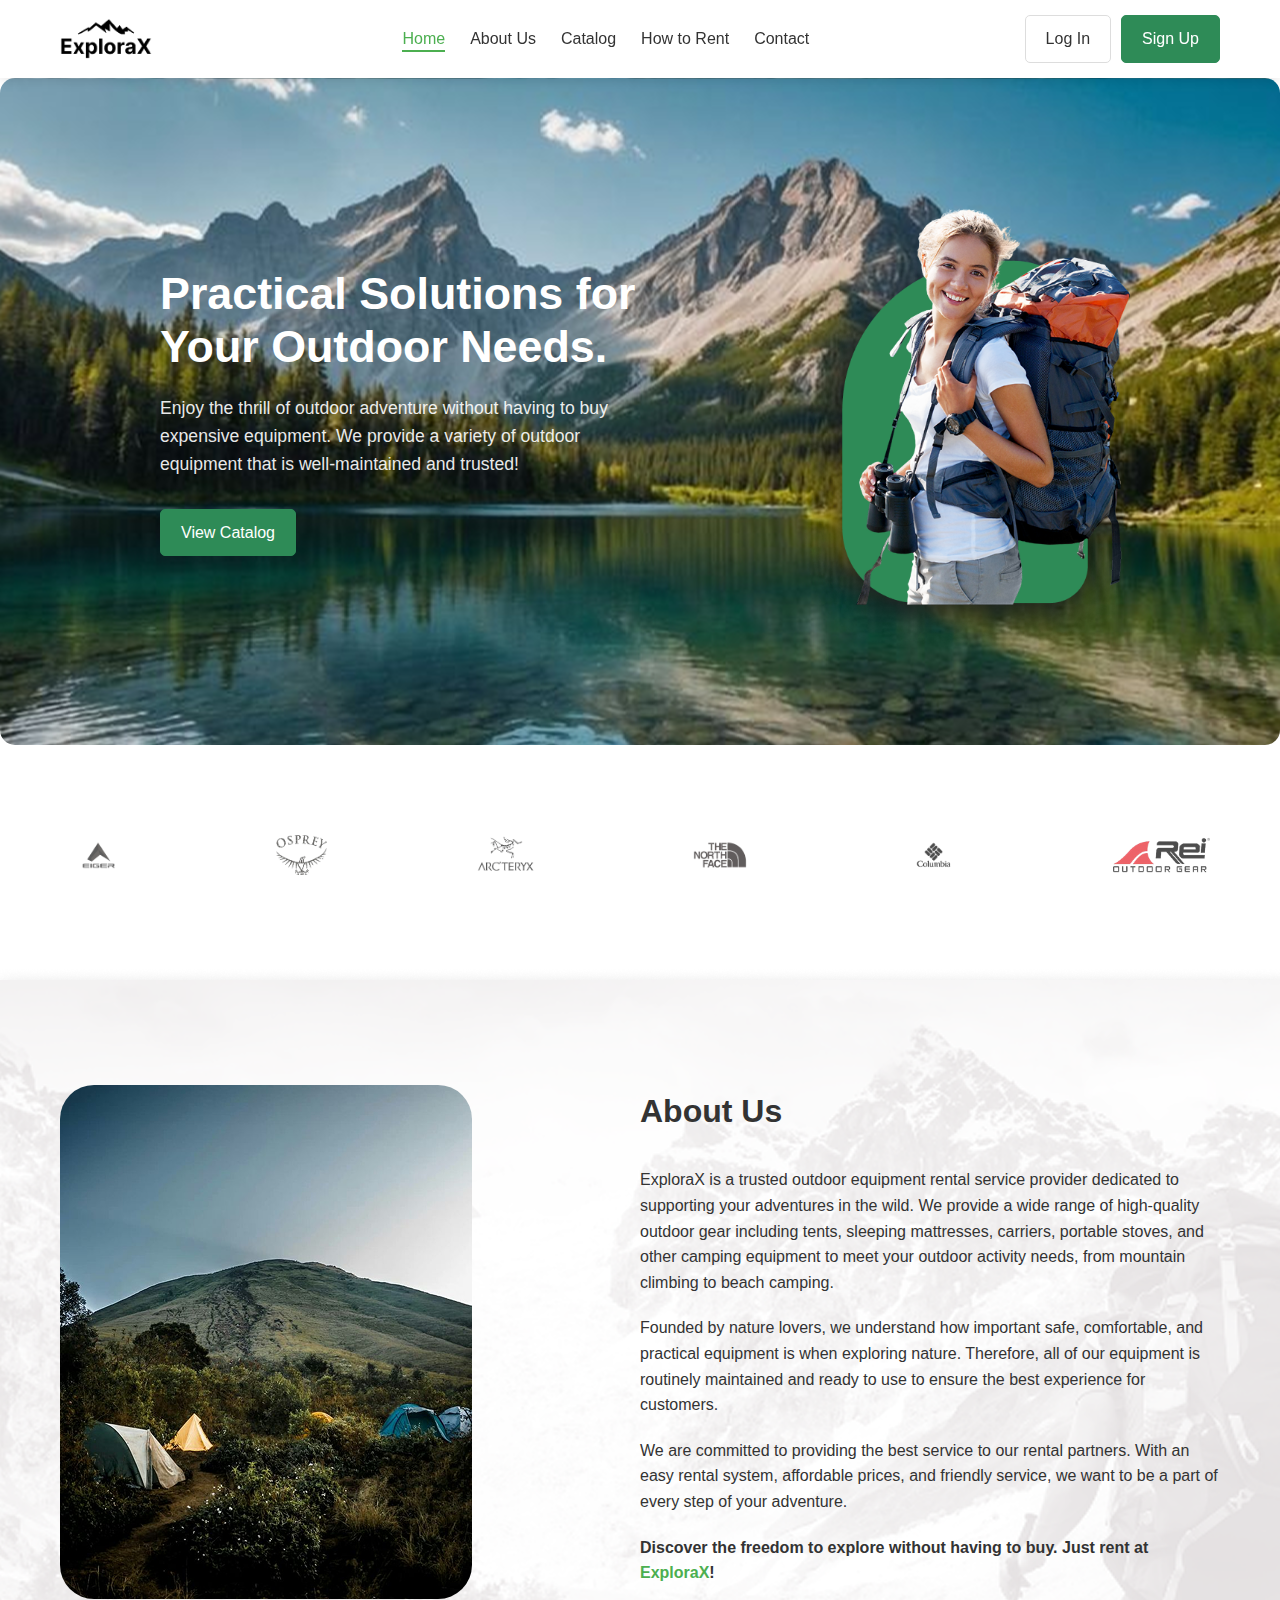
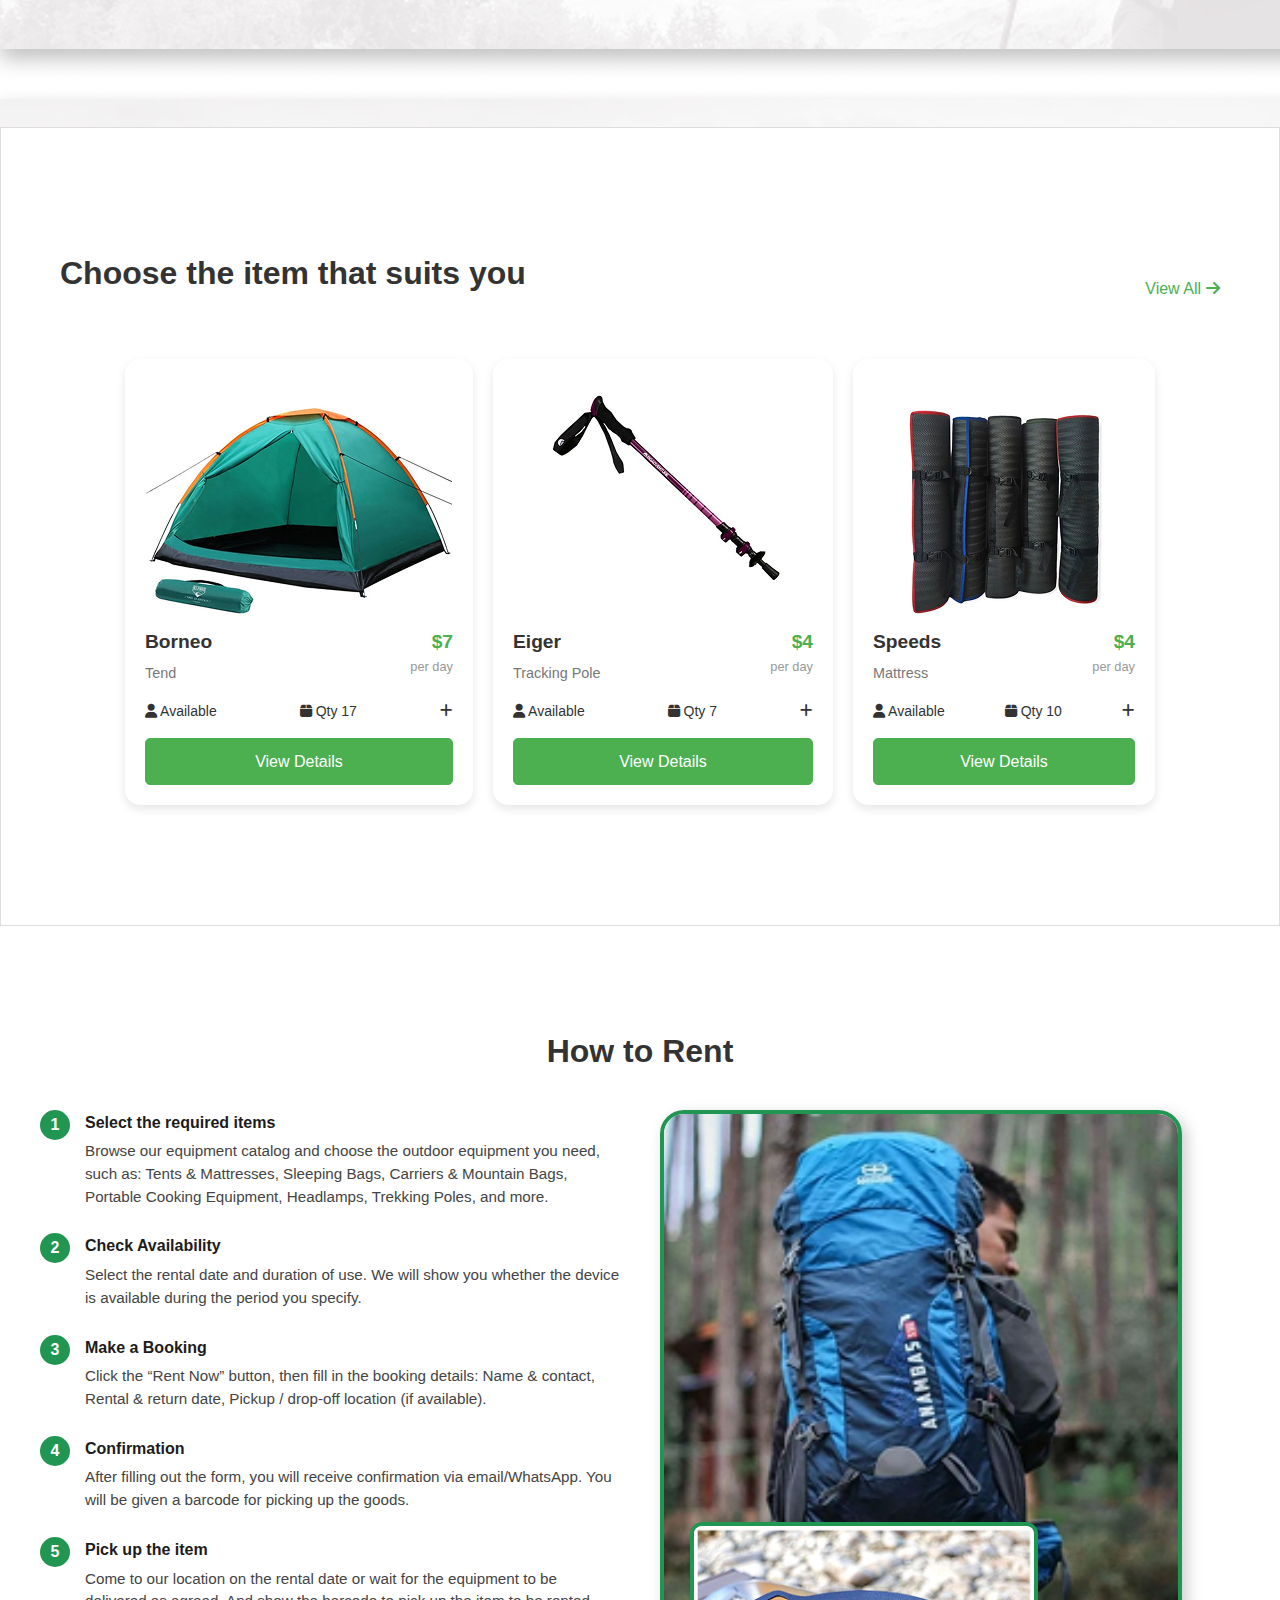
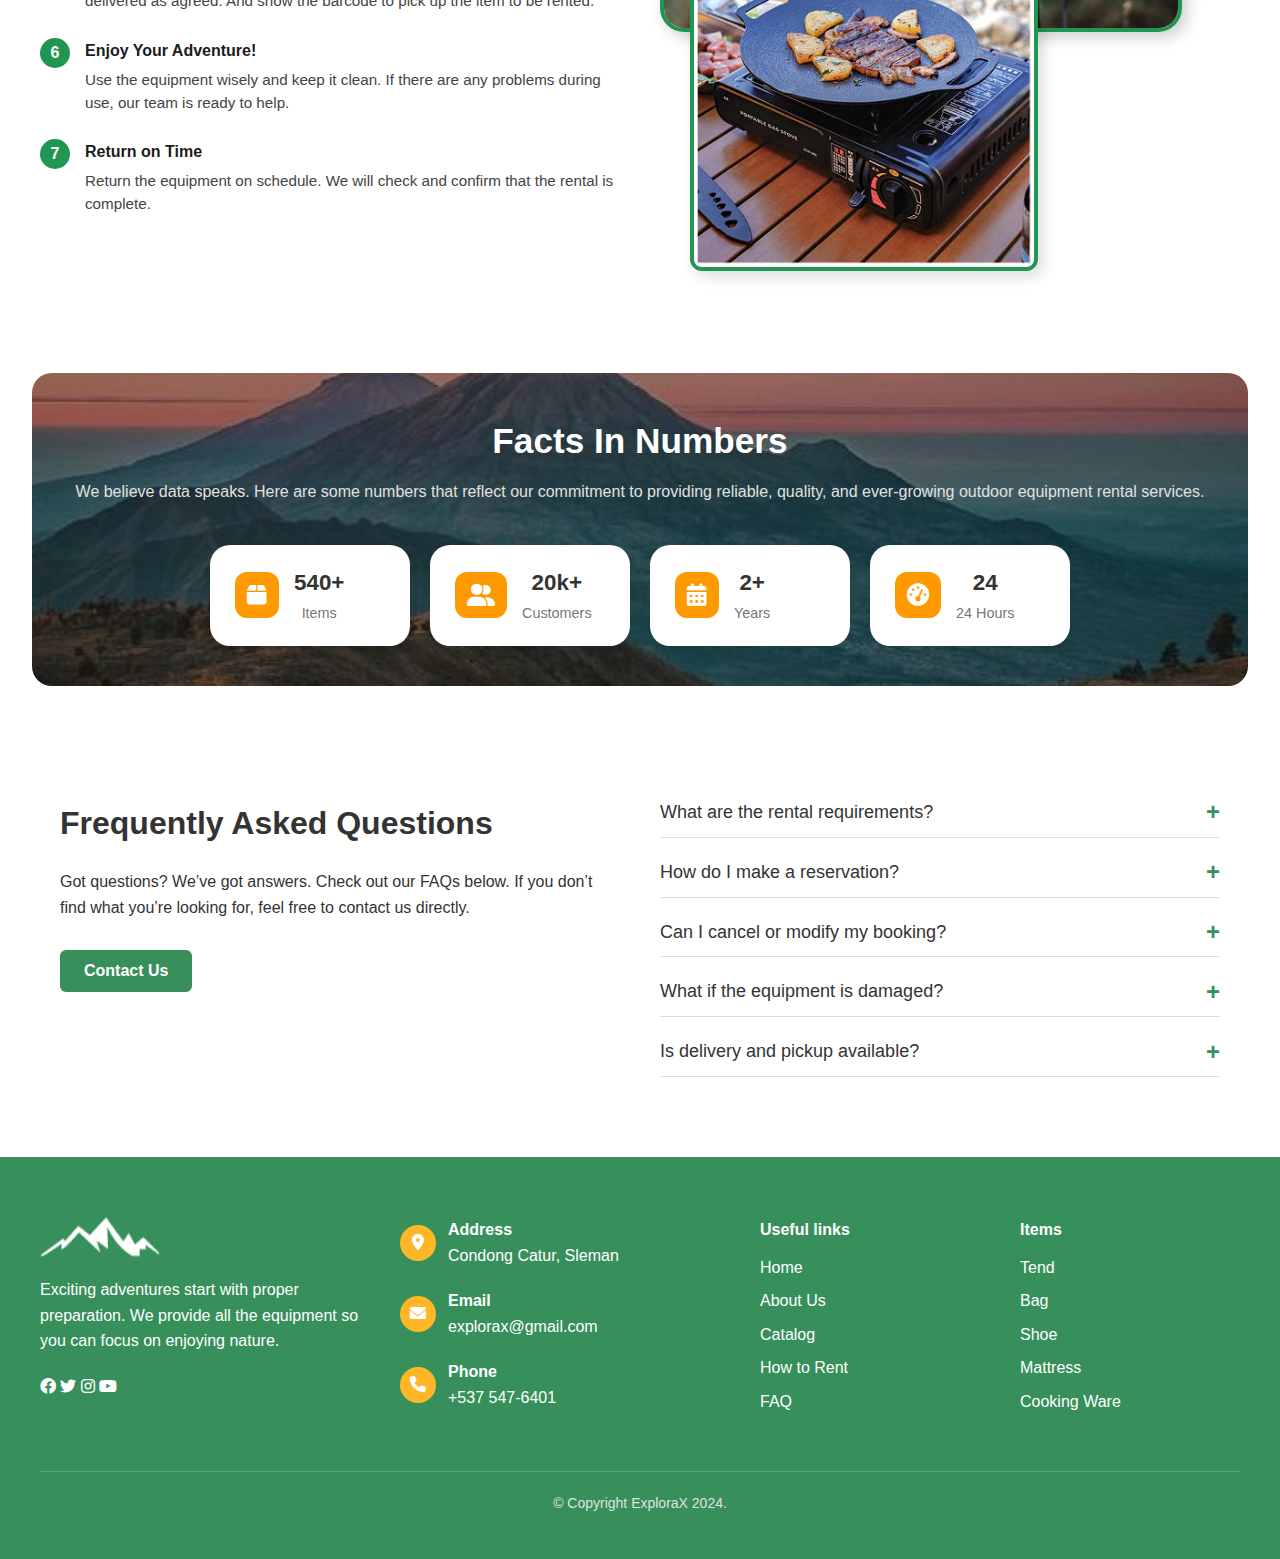
<file: index.html>
<!DOCTYPE html>
<html lang="id">
  <head>
    <meta charset="UTF-8" />
    <meta name="viewport" content="width=device-width, initial-scale=1.0" />
    <title>ExploraX - Solusi Praktis untuk Kebutuhan Outdoor-mu</title>
    <link rel="stylesheet" href="landing.css" />
    <link
      rel="stylesheet"
      href="https://cdnjs.cloudflare.com/ajax/libs/font-awesome/6.0.0-beta3/css/all.min.css"
    />
  </head>

  <body>
    <!-- Navigation Bar -->
    <header>
      <div class="container">
         <button id="menuToggle">
          <i class="fa fa-bars" aria-hidden="true"></i>
          </button>
        <div class="logo">
          <img src="logo/B-logo.png" alt="ExploreX Logo" />
          <span></span>
        </div>
        <nav id="navigation-bar">
          <ul>
            <li><a href="#" class="active">Home</a></li>
            <li><a href="#about">About Us</a></li>
            <li><a href="#catalog">Catalog</a></li>
            <li><a href="#how-to-rent">How to Rent</a></li>
            <li><a href="#footer">Contact</a></li>
          </ul>
        </nav>
        <div class="auth-buttons">
          <a href="#" class="btn btn-outline">Log In</a>
          <a href="#" class="btn btn-primary">Sign Up</a>
        </div>
      </div>
    </header>

    <!-- Hero Section -->
    <section class="hero">
      <div class="container">
        <div class="hero-content">
          <h1>Practical Solutions for Your Outdoor Needs.</h1>
          <p>
            Enjoy the thrill of outdoor adventure without having to buy
            expensive equipment. We provide a variety of outdoor equipment that
            is well-maintained and trusted!
          </p>
          <a href="#catalog" class="btn btn-primary">View Catalog</a>
        </div>
        <div class="hero-image">
          <img src="hero/Talent.png" alt="Outdoor Adventurer" />
        </div>
      </div>
    </section>

    <!-- Brands Section -->
    <section class="brands">
      <div class="container">
        <div class="brand-logos">
          <img src="brand/eiger.png" alt="Brand Logo" />
          <img src="brand/ospray.png" alt="Brand Logo" />
          <img src="brand/arcteryx.png" alt="Brand Logo" />
          <img src="brand/tnf.png" alt="Brand Logo" />
          <img src="brand/columbia.png" alt="Brand Logo" />
          <img src="brand/rei.png" alt="Brand Logo" />
        </div>
      </div>
    </section>

    <!-- About Us Section -->
    <section id="about" class="about">
      <div class="container">
        <div class="about-image">
          <img src="about/gunung.png" alt="About ExploreX" />
        </div>
        <div class="about-content">
          <h2>About Us</h2>
          <p>
            ExploraX is a trusted outdoor equipment rental service provider
            dedicated to supporting your adventures in the wild. We provide a
            wide range of high-quality outdoor gear including tents, sleeping
            mattresses, carriers, portable stoves, and other camping equipment
            to meet your outdoor activity needs, from mountain climbing to beach
            camping.
          </p>
          <p>
            Founded by nature lovers, we understand how important safe,
            comfortable, and practical equipment is when exploring nature.
            Therefore, all of our equipment is routinely maintained and ready to
            use to ensure the best experience for customers.
          </p>
          <p>
            We are committed to providing the best service to our rental
            partners. With an easy rental system, affordable prices, and
            friendly service, we want to be a part of every step of your
            adventure.
          </p>
          <p>
            <b
              >Discover the freedom to explore without having to buy. Just rent
              at <span class="name-comp">ExploraX</span>!</b
            >
          </p>
        </div>
      </div>
    </section>

    <!-- Catalog Section -->
    <section id="catalog" class="catalog">
      <div class="container">
        <div class="section-header">
          <h2>Choose the item that suits you</h2>
          <a href="#" class="view-all"
            >View All <i class="fas fa-arrow-right"></i
          ></a>
        </div>
        <div class="card-container">
          <div class="product-card">
            <div class="product-image">
              <img src="card/borneo-tend.png" alt="Tent" />
            </div>
            <div class="product-info">
              <div class="product-header">
                <div class="product-name">
                  <h3>Borneo</h3>
                  <p class="category">Tend</p>
                </div>
                <div class="price">$7 <span class="per-day">per day</span></div>
              </div>
              <div class="product-meta">
                <span><i class="fas fa-user"></i> Available</span>
                <span><i class="fas fa-box"></i> Qty 17</span>
                <span><i class="fas fa-plus"></i> </span>
              </div>
              <a href="#" class="btn btn-secondary btn-full">View Details</a>
            </div>
          </div>

          <div class="product-card">
            <div class="product-image">
              <img src="card/eiger-trackingpole.png" alt="Tent" />
            </div>
            <div class="product-info">
              <div class="product-header">
                <div class="product-name">
                  <h3>Eiger</h3>
                  <p class="category">Tracking Pole</p>
                </div>
                <div class="price">$4 <span class="per-day">per day</span></div>
              </div>
              <div class="product-meta">
                <span><i class="fas fa-user"></i> Available</span>
                <span><i class="fas fa-box"></i> Qty 7</span>
                <span><i class="fas fa-plus"></i> </span>
              </div>
              <a href="#" class="btn btn-secondary btn-full">View Details</a>
            </div>
          </div>

          <div class="product-card">
            <div class="product-image">
              <img src="card/speeds-matras.png" alt="Tent" />
            </div>
            <div class="product-info">
              <div class="product-header">
                <div class="product-name">
                  <h3>Speeds</h3>
                  <p class="category">Mattress</p>
                </div>
                <div class="price">$4 <span class="per-day">per day</span></div>
              </div>
              <div class="product-meta">
                <span><i class="fas fa-user"></i> Available</span>
                <span><i class="fas fa-box"></i> Qty 10</span>
                <span><i class="fas fa-plus"></i> </span>
              </div>
              <a href="#" class="btn btn-secondary btn-full">View Details</a>
            </div>
          </div>
        </div>
      </div>
    </section>

    <!-- How to Rent Section -->
    <section id="how-to-rent" class="how-it-works">
      <h2 class="section-title">How to Rent</h2>
      <div class="how-content">
        <div class="steps">
          <div class="step">
            <div class="circle">1</div>
            <div class="text">
              <h3>Select the required items</h3>
              <p>
                Browse our equipment catalog and choose the outdoor equipment
                you need, such as: Tents & Mattresses, Sleeping Bags, Carriers &
                Mountain Bags, Portable Cooking Equipment, Headlamps, Trekking
                Poles, and more.
              </p>
            </div>
          </div>
          <div class="step">
            <div class="circle">2</div>
            <div class="text">
              <h3>Check Availability</h3>
              <p>
                Select the rental date and duration of use. We will show you
                whether the device is available during the period you specify.
              </p>
            </div>
          </div>
          <div class="step">
            <div class="circle">3</div>
            <div class="text">
              <h3>Make a Booking</h3>
              <p>
                Click the “Rent Now” button, then fill in the booking details:
                Name & contact, Rental & return date, Pickup / drop-off location
                (if available).
              </p>
            </div>
          </div>
          <div class="step">
            <div class="circle">4</div>
            <div class="text">
              <h3>Confirmation</h3>
              <p>
                After filling out the form, you will receive confirmation via
                email/WhatsApp. You will be given a barcode for picking up the
                goods.
              </p>
            </div>
          </div>
          <div class="step">
            <div class="circle">5</div>
            <div class="text">
              <h3>Pick up the item</h3>
              <p>
                Come to our location on the rental date or wait for the
                equipment to be delivered as agreed. And show the barcode to
                pick up the item to be rented.
              </p>
            </div>
          </div>
          <div class="step">
            <div class="circle">6</div>
            <div class="text">
              <h3>Enjoy Your Adventure!</h3>
              <p>
                Use the equipment wisely and keep it clean. If there are any
                problems during use, our team is ready to help.
              </p>
            </div>
          </div>
          <div class="step">
            <div class="circle">7</div>
            <div class="text">
              <h3>Return on Time</h3>
              <p>
                Return the equipment on schedule. We will check and confirm that
                the rental is complete.
              </p>
            </div>
          </div>
        </div>
        <div class="how-images">
          <img src="htr/bagpack.png" alt="Backpack" class="img-main" />
          <img src="htr/cooking.png" alt="Cooking" class="img-overlay" />
        </div>
      </div>
    </section>

    <!-- Facts Section -->
    <section class="facts-section">
      <div class="facts-overlay">
        <h2>Facts In Numbers</h2>
        <p>
          We believe data speaks. Here are some numbers that reflect our
          commitment to providing reliable, quality, and ever-growing outdoor
          equipment rental services.
        </p>
        <div class="facts-grid">
          <div class="fact-card">
            <div class="icon-box"><i class="fas fa-box"></i></div>
            <div>
              <h3>540+</h3>
              <span>Items</span>
            </div>
          </div>
          <div class="fact-card">
            <div class="icon-box"><i class="fas fa-user-friends"></i></div>
            <div>
              <h3>20k+</h3>
              <span>Customers</span>
            </div>
          </div>
          <div class="fact-card">
            <div class="icon-box"><i class="fas fa-calendar-alt"></i></div>
            <div>
              <h3>2+</h3>
              <span>Years</span>
            </div>
          </div>
          <div class="fact-card">
            <div class="icon-box"><i class="fas fa-tachometer-alt"></i></div>
            <div>
              <h3>24</h3>
              <span>24 Hours</span>
            </div>
          </div>
        </div>
      </div>
    </section>

    <!-- FAQ Section -->
    <section class="faq-section">
      <div class="faq-left">
        <h2>Frequently Asked Questions</h2>
        <p>
          Got questions? We’ve got answers. Check out our FAQs below. If you
          don’t find what you’re looking for, feel free to contact us directly.
        </p>
        <button class="btn-contact">Contact Us</button>
      </div>

      <div class="faq-right">
        <div class="faq-item">
          <div class="faq-question">
            <span>What are the rental requirements?</span>
            <button class="toggle-btn">+</button>
          </div>
          <div class="faq-answer">
            You’ll need a valid ID and contact details. Payment is required
            before pickup.
          </div>
        </div>

        <div class="faq-item">
          <div class="faq-question">
            <span>How do I make a reservation?</span>
            <button class="toggle-btn">+</button>
          </div>
          <div class="faq-answer">
            Click the "Rent Now" button on an item, fill in your details, and
            confirm the booking.
          </div>
        </div>

        <div class="faq-item">
          <div class="faq-question">
            <span>Can I cancel or modify my booking?</span>
            <button class="toggle-btn">+</button>
          </div>
          <div class="faq-answer">
            Yes, you can modify or cancel within 24 hours before the rental
            date.
          </div>
        </div>

        <div class="faq-item">
          <div class="faq-question">
            <span>What if the equipment is damaged?</span>
            <button class="toggle-btn">+</button>
          </div>
          <div class="faq-answer">
            Damaged items may incur a fee. Please report any issues immediately.
          </div>
        </div>

        <div class="faq-item">
          <div class="faq-question">
            <span>Is delivery and pickup available?</span>
            <button class="toggle-btn">+</button>
          </div>
          <div class="faq-answer">
            Yes, we offer delivery and pickup within selected areas for an
            additional fee.
          </div>
        </div>
      </div>
    </section>

    <!-- Footer -->
    <footer id="footer" class="footer">
      <div class="footer-container">
        <div class="footer-brand">
          <div class="logo">
            <img src="logo/W-logo.png" alt="ExploraX" width="120" />
          </div>
          <p>
            Exciting adventures start with proper preparation. We provide all
            the equipment so you can focus on enjoying nature.
          </p>
          <div class="social-icons">
            <a href="#"><i class="fab fa-facebook"></i></a>
            <a href="#"><i class="fab fa-twitter"></i></a>
            <a href="#"><i class="fab fa-instagram"></i></a>
            <a href="#"><i class="fab fa-youtube"></i></a>
          </div>
        </div>

        <div class="footer-contact">
          <div class="contact-item">
            <div class="icon-circle">
              <a href="#"><i class="fas fa-map-marker-alt"></i></a>
            </div>
            <div>
              <strong>Address</strong><br />
              Condong Catur, Sleman
            </div>
          </div>
          <div class="contact-item">
            <div class="icon-circle">
              <a href="mailto:explorax@gmail.com"
                ><i class="fas fa-envelope"></i
              ></a>
            </div>
            <div>
              <strong>Email</strong><br />
              explorax@gmail.com
            </div>
          </div>
          <div class="contact-item">
            <div class="icon-circle">
              <a href="tel:+5375476401"><i class="fas fa-phone"></i></a>
            </div>
            <div>
              <strong>Phone</strong><br />
              +537 547-6401
            </div>
          </div>
        </div>

        <div class="footer-links">
          <h4>Useful links</h4>
          <ul>
            <li><a href="#">Home</a></li>
            <li><a href="#about">About Us</a></li>
            <li><a href="#catalog">Catalog</a></li>
            <li><a href="#how-to-rent">How to Rent</a></li>
            <li><a href="#faq">FAQ</a></li>
          </ul>
        </div>

        <div class="footer-items">
          <h4>Items</h4>
          <ul>
            <li>Tend</li>
            <li>Bag</li>
            <li>Shoe</li>
            <li>Mattress</li>
            <li>Cooking Ware</li>
          </ul>
        </div>
      </div>

      <div class="footer-bottom">
        <p>&copy; Copyright ExploraX 2024.</p>
      </div>
    </footer>

    <script>
      // Simple JavaScript for FAQ toggle
      const toggleButtons = document.querySelectorAll(".toggle-btn");

      toggleButtons.forEach((btn) => {
        btn.addEventListener("click", () => {
          const answer = btn.parentElement.nextElementSibling;
          const isVisible = answer.style.display === "block";

          // Toggle
          answer.style.display = isVisible ? "none" : "block";
          btn.textContent = isVisible ? "+" : "–";
        });
      });
    </script>

    <script>
      const menuButton = document.querySelector('#menuToggle');
      const menu = document.querySelector('#navigation-bar')

      menuButton.addEventListener('click', () => {
        menu.classList.toggle('nav-active')
      })
      menu.addEventListener('click', () => {
        menu.classList.toggle('nav-active')
      })
    </script>
  </body>

  <script></script>
</html>
</file>
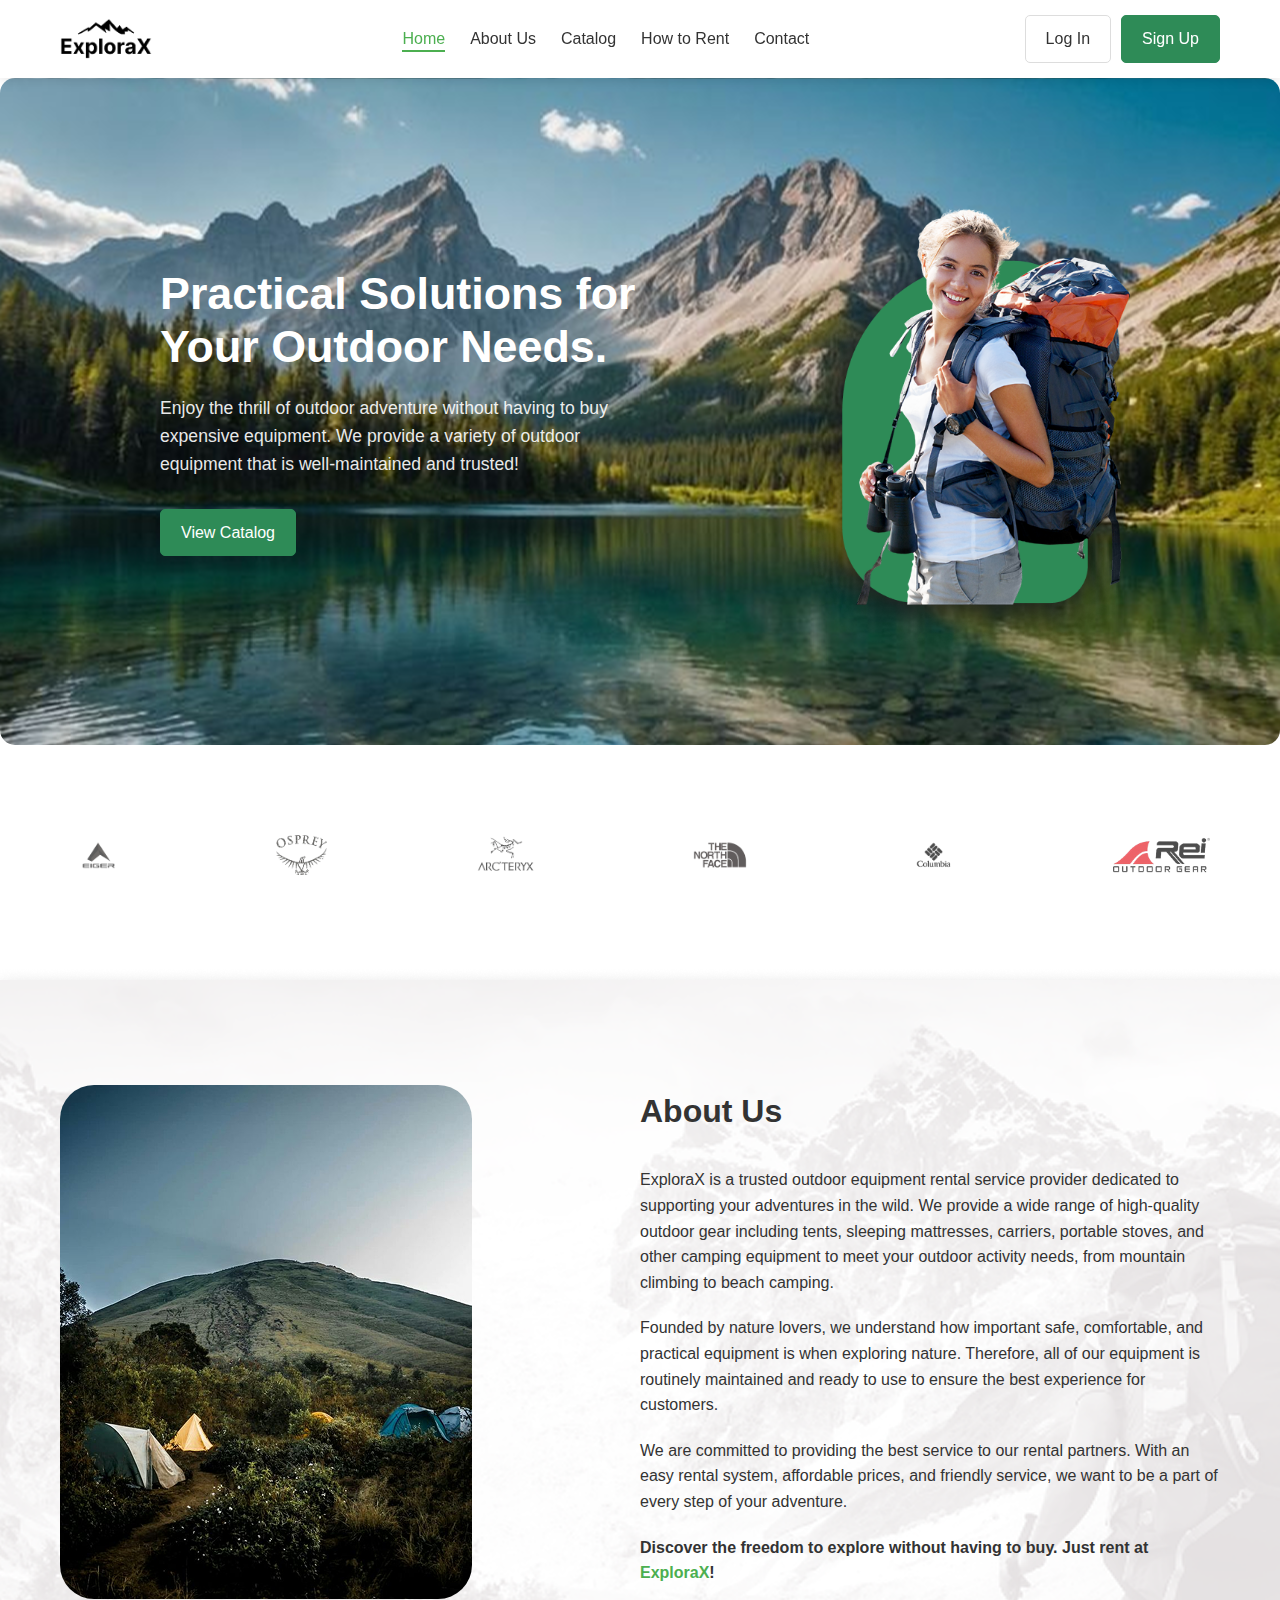
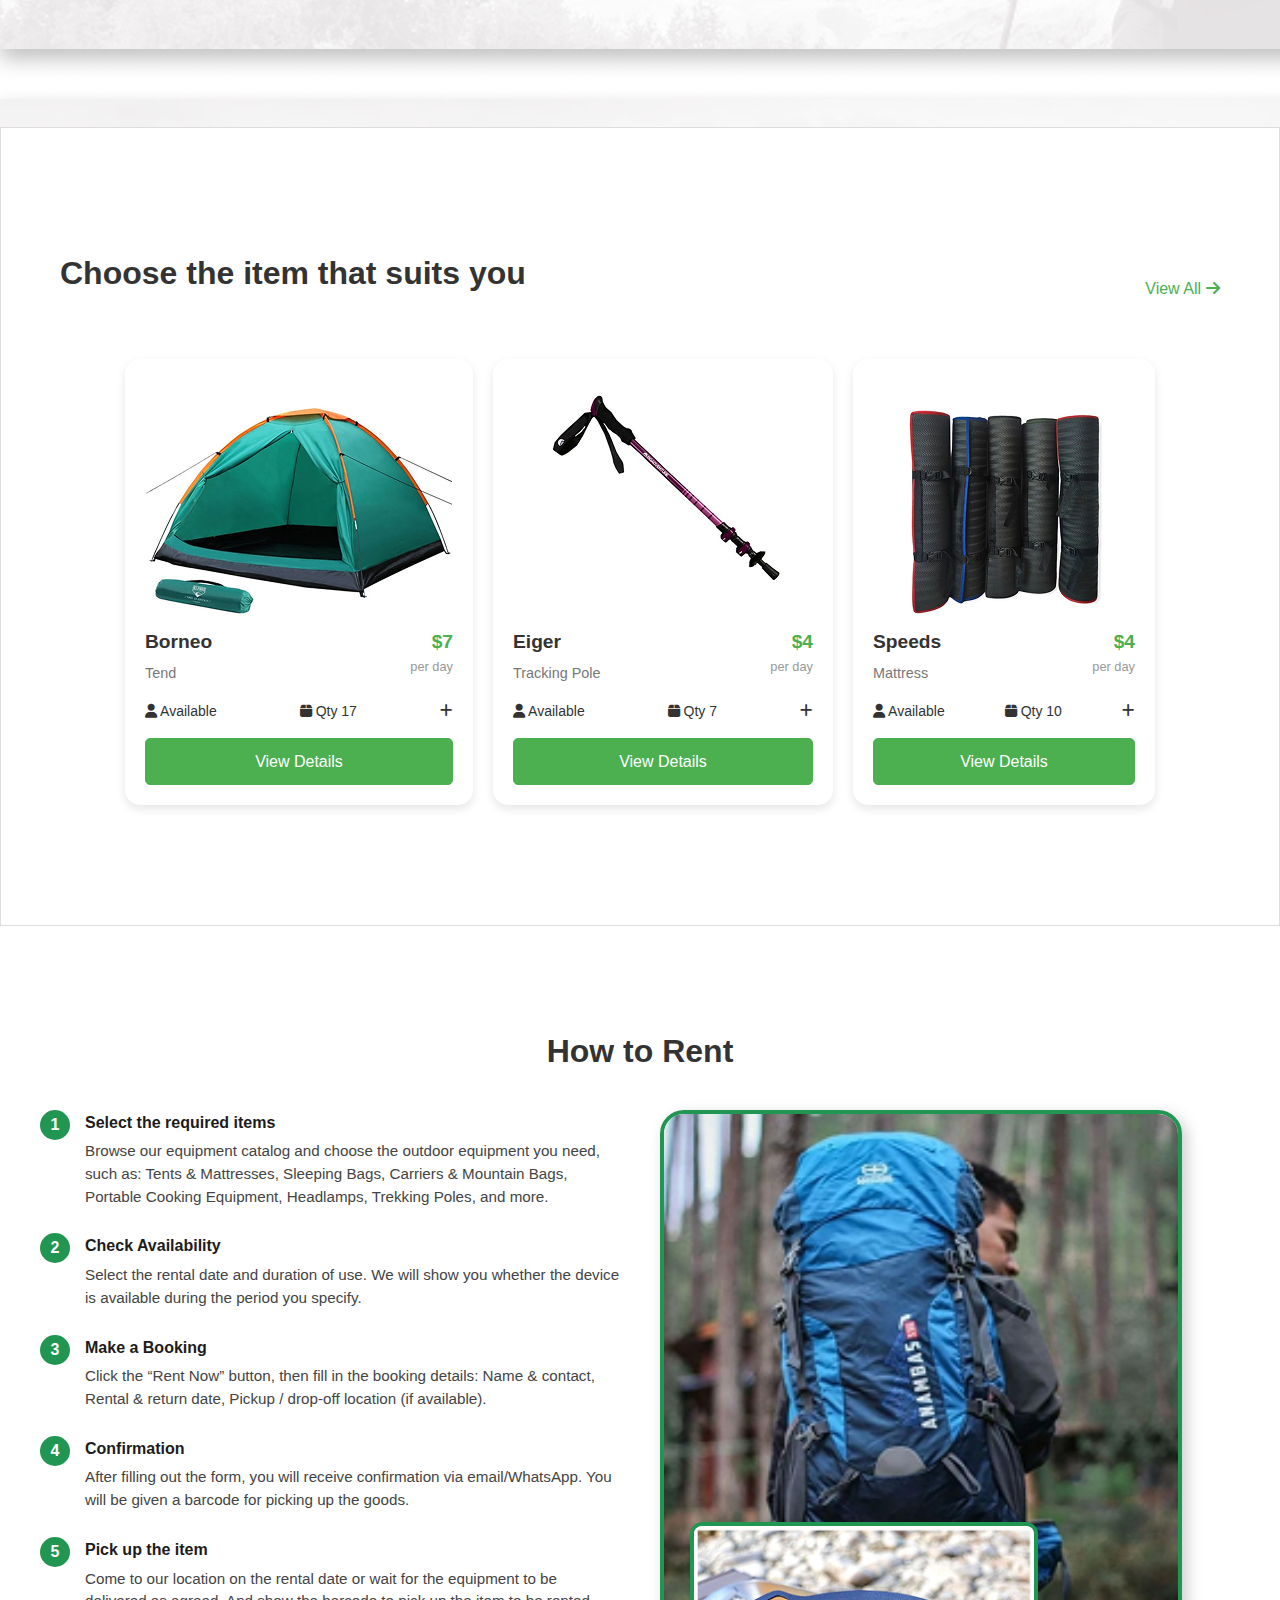
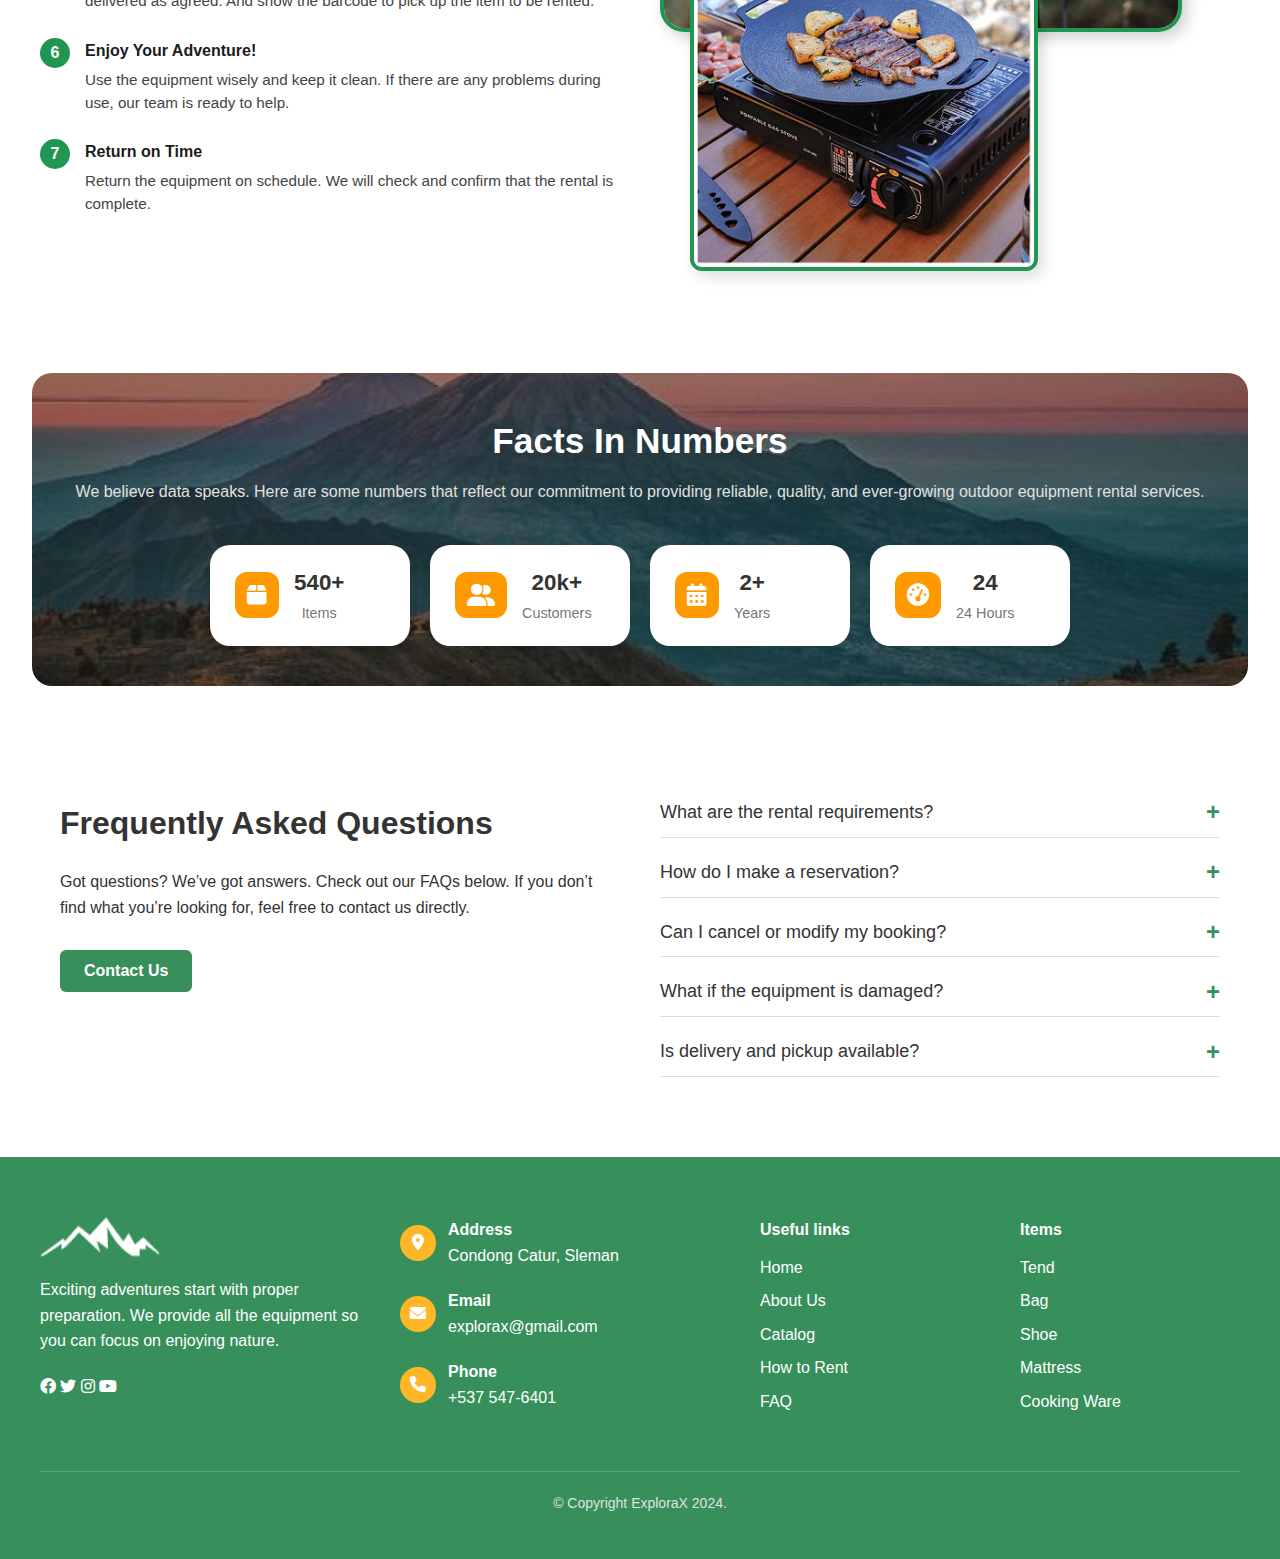
<file: landing.html>
<!DOCTYPE html>
<html lang="id">
  <head>
    <meta charset="UTF-8" />
    <meta name="viewport" content="width=device-width, initial-scale=1.0" />
    <title>ExploraX - Solusi Praktis untuk Kebutuhan Outdoor-mu</title>
    <link rel="stylesheet" href="landing.css" />
    <link
      rel="stylesheet"
      href="https://cdnjs.cloudflare.com/ajax/libs/font-awesome/6.0.0-beta3/css/all.min.css"
    />
  </head>

  <body>
    <!-- Navigation Bar -->
    <header>
      <div class="container">
        <div class="logo">
          <img src="logo/B-logo.png" alt="ExploreX Logo" />
          <span></span>
        </div>
        <nav>
          <ul>
            <li><a href="#" class="active">Home</a></li>
            <li><a href="#about">About Us</a></li>
            <li><a href="#catalog">Catalog</a></li>
            <li><a href="#how-to-rent">How to Rent</a></li>
            <li><a href="#footer">Contact</a></li>
          </ul>
        </nav>
        <div class="auth-buttons">
          <a href="#" class="btn btn-outline">Log In</a>
          <a href="#" class="btn btn-primary">Sign Up</a>
        </div>
      </div>
    </header>

    <!-- Hero Section -->
    <section class="hero">
      <div class="container">
        <div class="hero-content">
          <h1>Practical Solutions for Your Outdoor Needs.</h1>
          <p>
            Enjoy the thrill of outdoor adventure without having to buy
            expensive equipment. We provide a variety of outdoor equipment that
            is well-maintained and trusted!
          </p>
          <a href="#catalog" class="btn btn-primary">View Catalog</a>
        </div>
        <div class="hero-image">
          <img src="hero/Talent.png" alt="Outdoor Adventurer" />
        </div>
      </div>
    </section>

    <!-- Brands Section -->
    <section class="brands">
      <div class="container">
        <div class="brand-logos">
          <img src="brand/eiger.png" alt="Brand Logo" />
          <img src="brand/ospray.png" alt="Brand Logo" />
          <img src="brand/arcteryx.png" alt="Brand Logo" />
          <img src="brand/tnf.png" alt="Brand Logo" />
          <img src="brand/columbia.png" alt="Brand Logo" />
          <img src="brand/rei.png" alt="Brand Logo" />
        </div>
      </div>
    </section>

    <!-- About Us Section -->
    <section id="about" class="about">
      <div class="container">
        <div class="about-image">
          <img src="about/gunung.png" alt="About ExploreX" />
        </div>
        <div class="about-content">
          <h2>About Us</h2>
          <p>
            ExploraX is a trusted outdoor equipment rental service provider
            dedicated to supporting your adventures in the wild. We provide a
            wide range of high-quality outdoor gear including tents, sleeping
            mattresses, carriers, portable stoves, and other camping equipment
            to meet your outdoor activity needs, from mountain climbing to beach
            camping.
          </p>
          <p>
            Founded by nature lovers, we understand how important safe,
            comfortable, and practical equipment is when exploring nature.
            Therefore, all of our equipment is routinely maintained and ready to
            use to ensure the best experience for customers.
          </p>
          <p>
            We are committed to providing the best service to our rental
            partners. With an easy rental system, affordable prices, and
            friendly service, we want to be a part of every step of your
            adventure.
          </p>
          <p>
            <b
              >Discover the freedom to explore without having to buy. Just rent
              at <span class="name-comp">ExploraX</span>!</b
            >
          </p>
        </div>
      </div>
    </section>

    <!-- Catalog Section -->
    <section id="catalog" class="catalog">
      <div class="container">
        <div class="section-header">
          <h2>Choose the item that suits you</h2>
          <a href="#" class="view-all"
            >View All <i class="fas fa-arrow-right"></i
          ></a>
        </div>
        <div class="card-container">
          <div class="product-card">
            <div class="product-image">
              <img src="card/borneo-tend.png" alt="Tent" />
            </div>
            <div class="product-info">
              <div class="product-header">
                <div class="product-name">
                  <h3>Borneo</h3>
                  <p class="category">Tend</p>
                </div>
                <div class="price">$7 <span class="per-day">per day</span></div>
              </div>
              <div class="product-meta">
                <span><i class="fas fa-user"></i> Available</span>
                <span><i class="fas fa-box"></i> Qty 17</span>
                <span><i class="fas fa-plus"></i> </span>
              </div>
              <a href="#" class="btn btn-secondary btn-full">View Details</a>
            </div>
          </div>

          <div class="product-card">
            <div class="product-image">
              <img src="card/eiger-trackingpole.png" alt="Tent" />
            </div>
            <div class="product-info">
              <div class="product-header">
                <div class="product-name">
                  <h3>Eiger</h3>
                  <p class="category">Tracking Pole</p>
                </div>
                <div class="price">$4 <span class="per-day">per day</span></div>
              </div>
              <div class="product-meta">
                <span><i class="fas fa-user"></i> Available</span>
                <span><i class="fas fa-box"></i> Qty 7</span>
                <span><i class="fas fa-plus"></i> </span>
              </div>
              <a href="#" class="btn btn-secondary btn-full">View Details</a>
            </div>
          </div>

          <div class="product-card">
            <div class="product-image">
              <img src="card/speeds-matras.png" alt="Tent" />
            </div>
            <div class="product-info">
              <div class="product-header">
                <div class="product-name">
                  <h3>Speeds</h3>
                  <p class="category">Mattress</p>
                </div>
                <div class="price">$4 <span class="per-day">per day</span></div>
              </div>
              <div class="product-meta">
                <span><i class="fas fa-user"></i> Available</span>
                <span><i class="fas fa-box"></i> Qty 10</span>
                <span><i class="fas fa-plus"></i> </span>
              </div>
              <a href="#" class="btn btn-secondary btn-full">View Details</a>
            </div>
          </div>
        </div>
      </div>
    </section>

    <!-- How to Rent Section -->
    <section id="how-to-rent" class="how-it-works" >
      <h2 class="section-title">How to Rent</h2> 
      <div class="how-content">
        <div class="steps">
          <div class="step">
            <div class="circle">1</div>
            <div class="text">
              <h3>Select the required items</h3>
              <p>
                Browse our equipment catalog and choose the outdoor equipment
                you need, such as: Tents & Mattresses, Sleeping Bags, Carriers &
                Mountain Bags, Portable Cooking Equipment, Headlamps, Trekking
                Poles, and more.
              </p>
            </div>
          </div>
          <div class="step">
            <div class="circle">2</div>
            <div class="text">
              <h3>Check Availability</h3>
              <p>
                Select the rental date and duration of use. We will show you
                whether the device is available during the period you specify.
              </p>
            </div>
          </div>
          <div class="step">
            <div class="circle">3</div>
            <div class="text">
              <h3>Make a Booking</h3>
              <p>
                Click the “Rent Now” button, then fill in the booking details:
                Name & contact, Rental & return date, Pickup / drop-off location
                (if available).
              </p>
            </div>
          </div>
          <div class="step">
            <div class="circle">4</div>
            <div class="text">
              <h3>Confirmation</h3>
              <p>
                After filling out the form, you will receive confirmation via
                email/WhatsApp. You will be given a barcode for picking up the
                goods.
              </p>
            </div>
          </div>
          <div class="step">
            <div class="circle">5</div>
            <div class="text">
              <h3>Pick up the item</h3>
              <p>
                Come to our location on the rental date or wait for the
                equipment to be delivered as agreed. And show the barcode to
                pick up the item to be rented.
              </p>
            </div>
          </div>
          <div class="step">
            <div class="circle">6</div>
            <div class="text">
              <h3>Enjoy Your Adventure!</h3>
              <p>
                Use the equipment wisely and keep it clean. If there are any
                problems during use, our team is ready to help.
              </p>
            </div>
          </div>
          <div class="step">
            <div class="circle">7</div>
            <div class="text">
              <h3>Return on Time</h3>
              <p>
                Return the equipment on schedule. We will check and confirm that
                the rental is complete.
              </p>
            </div>
          </div>
        </div>
        <div class="how-images">
          <img src="htr/bagpack.png" alt="Backpack" class="img-main" />
          <img src="htr/cooking.png" alt="Cooking" class="img-overlay" />
        </div>
      </div>
    </section>
    

    <!-- Facts Section -->
    <section class="facts-section">
      <div class="facts-overlay">
        <h2>Facts In Numbers</h2>
        <p>
          We believe data speaks. Here are some numbers that reflect our
          commitment to providing reliable, quality, and ever-growing outdoor
          equipment rental services.
        </p>
        <div class="facts-grid">
          <div class="fact-card">
            <div class="icon-box"><i class="fas fa-box"></i></div>
            <div>
              <h3>540+</h3>
              <span>Items</span>
            </div>
          </div>
          <div class="fact-card">
            <div class="icon-box"><i class="fas fa-user-friends"></i></div>
            <div>
              <h3>20k+</h3>
              <span>Customers</span>
            </div>
          </div>
          <div class="fact-card">
            <div class="icon-box"><i class="fas fa-calendar-alt"></i></div>
            <div>
              <h3>2+</h3>
              <span>Years</span>
            </div>
          </div>
          <div class="fact-card">
            <div class="icon-box"><i class="fas fa-tachometer-alt"></i></div>
            <div>
              <h3>24</h3>
              <span>24 Hours</span>
            </div>
          </div>
        </div>
      </div>
    </section>

    <!-- FAQ Section -->
    <section class="faq-section">
      <div class="faq-left">
        <h2>Frequently Asked Questions</h2>
        <p>
          Got questions? We’ve got answers. Check out our FAQs below. If you
          don’t find what you’re looking for, feel free to contact us directly.
        </p>
        <button class="btn-contact">Contact Us</button>
      </div>

      <div class="faq-right">
        <div class="faq-item">
          <div class="faq-question">
            <span>What are the rental requirements?</span>
            <button class="toggle-btn">+</button>
          </div>
          <div class="faq-answer">
            You’ll need a valid ID and contact details. Payment is required
            before pickup.
          </div>
        </div>

        <div class="faq-item">
          <div class="faq-question">
            <span>How do I make a reservation?</span>
            <button class="toggle-btn">+</button>
          </div>
          <div class="faq-answer">
            Click the "Rent Now" button on an item, fill in your details, and
            confirm the booking.
          </div>
        </div>

        <div class="faq-item">
          <div class="faq-question">
            <span>Can I cancel or modify my booking?</span>
            <button class="toggle-btn">+</button>
          </div>
          <div class="faq-answer">
            Yes, you can modify or cancel within 24 hours before the rental
            date.
          </div>
        </div>

        <div class="faq-item">
          <div class="faq-question">
            <span>What if the equipment is damaged?</span>
            <button class="toggle-btn">+</button>
          </div>
          <div class="faq-answer">
            Damaged items may incur a fee. Please report any issues immediately.
          </div>
        </div>

        <div class="faq-item">
          <div class="faq-question">
            <span>Is delivery and pickup available?</span>
            <button class="toggle-btn">+</button>
          </div>
          <div class="faq-answer">
            Yes, we offer delivery and pickup within selected areas for an
            additional fee.
          </div>
        </div>
      </div>
    </section>

    <!-- Footer -->
    <footer id="footer" class="footer">
      <div class="footer-container">
        <div class="footer-brand">
          <div class="logo">
            <img src="logo/W-logo.png" alt="ExploraX" width="120" />
          </div>
          <p>
            Exciting adventures start with proper preparation. We provide all
            the equipment so you can focus on enjoying nature.
          </p>
          <div class="social-icons">
            <a href="#"><i class="fab fa-facebook"></i></a>
            <a href="#"><i class="fab fa-twitter"></i></a>
            <a href="#"><i class="fab fa-instagram"></i></a>
            <a href="#"><i class="fab fa-youtube"></i></a>
          </div>
        </div>

        <div class="footer-contact">
          <div class="contact-item">
            <div class="icon-circle">
              <a href="#"><i class="fas fa-map-marker-alt"></i></a>
            </div>
            <div>
              <strong>Address</strong><br />
              Condong Catur, Sleman
            </div>
          </div>
          <div class="contact-item">
            <div class="icon-circle">
              <a href="mailto:explorax@gmail.com"><i class="fas fa-envelope"></i></a>
            </div>
            <div>
              <strong>Email</strong><br />
              explorax@gmail.com
            </div>
          </div>
          <div class="contact-item">
            <div class="icon-circle">
              <a href="tel:+5375476401"><i class="fas fa-phone"></i></a>
            </div>
            <div>
              <strong>Phone</strong><br />
              +537 547-6401
            </div>
          </div>
        </div>
        

        <div class="footer-links">
          <h4>Useful links</h4>
          <ul>
            <li><a href="#">Home</a></li>
            <li><a href="#about">About Us</a></li>
            <li><a href="#catalog">Catalog</a></li>
            <li><a href="#how-to-rent">How to Rent</a></li>
            <li><a href="#faq">FAQ</a></li>
          </ul>
        </div>

        <div class="footer-items">
          <h4>Items</h4>
          <ul>
            <li>Tend</li>
            <li>Bag</li>
            <li>Shoe</li>
            <li>Mattress</li>
            <li>Cooking Ware</li>
          </ul>
        </div>
      </div>

      <div class="footer-bottom">
        <p>&copy; Copyright ExploraX 2024.</p>
      </div>
    </footer>

    <script>
      // Simple JavaScript for FAQ toggle
      const toggleButtons = document.querySelectorAll(".toggle-btn");

      toggleButtons.forEach((btn) => {
        btn.addEventListener("click", () => {
          const answer = btn.parentElement.nextElementSibling;
          const isVisible = answer.style.display === "block";

          // Toggle
          answer.style.display = isVisible ? "none" : "block";
          btn.textContent = isVisible ? "+" : "–";
        });
      });
    </script>
  </body>
</html>
</file>
<file: landing.css>
/* Reset and Base Styles */
* {
    margin: 0;
    padding: 0;
    box-sizing: border-box;
}

body {
    font-family: "Segoe UI", Tahoma, Geneva, Verdana, sans-serif;
    line-height: 1.6;
    color: #333;
}


#menuToggle {
     border : 0;
     background-color: transparent;
     font-size: 1.5rem;
     margin-right: 12px;
    display: none;
}

.nav-active {
    transform: scaleY(100%);
    display: block;
}

.container {
    max-width: 1200px;
    margin: 0 auto;
    padding: 0 20px;
}

a {
    text-decoration: none;
    color: inherit;
}

ul {
    list-style: none;
}

img {
    max-width: 100%;
    height: auto;
}

h1,
h2,
h3,
h4 {
    margin-bottom: 15px;
    font-weight: 600;
}

h1 {
    font-size: 2.5rem;
    line-height: 1.2;
}

h2 {
    font-size: 2rem;
    margin-bottom: 30px;
}

h3 {
    font-size: 1.3rem;
}

p {
    margin-bottom: 15px;
}

.btn {
    display: inline-block;
    padding: 10px 20px;
    border-radius: 5px;
    font-weight: 500;
    transition: all 0.3s ease;
    cursor: pointer;
}

.btn-primary {
    background-color: #2E8B57;
    color: white;
    border: 1px solid #2E8B57;
}

.btn-primary:hover {
    background-color: #0ec05b;
    color: white;
    border-color: #3e8e41;
}

.btn-secondary {
    background-color: #4caf50;
    color: white;
    border: 1px solid #4caf50;
}

.btn-secondary:hover {
    background-color: #388e3c;
    border-color: #388e3c;
}

.btn-outline {
    background-color: transparent;
    color: #333;
    border: 1px solid #ddd;
}

.btn-outline:hover {
    background-color: #f5f5f5;
}

.btn-full {
    width: 100%;
    text-align: center;
}

.section-header {
    display: flex;
    justify-content: space-between;
    align-items: center;
    margin-bottom: 30px;
}

.view-all {
    color: #4caf50;
    font-weight: 500;
    display: flex;
    align-items: center;
}

.view-all i {
    margin-left: 5px;
}

/* Header Styles */
header {
    background-color: white;
    box-shadow: 0 2px 10px rgba(0, 0, 0, 0.1);
    position: sticky;
    top: 0;
    z-index: 1000;
    padding: 15px 0;

}

header .container {
    display: flex;
    justify-content: space-between;
    align-items: center;
}

.logo {
    display: flex;
    align-items: center;
    font-weight: 700;
    font-size: 1.5rem;
    color: #333;
}

.logo img {
    height: 40px;
    margin-right: 10px;
}

nav ul {
    display: flex;
}

nav ul li {
    margin-left: 25px;
}

nav ul li a {
    position: relative;
    font-weight: 500;
}

nav ul li a.active,
nav ul li a:hover {
    color: #4caf50;
}

nav ul li a.active::after,
nav ul li a:hover::after {
    content: "";
    position: absolute;
    bottom: -5px;
    left: 0;
    width: 100%;
    height: 2px;
    background-color: #4caf50;
}

.auth-buttons {
    display: flex;
    gap: 10px;
}

/* Hero Section */
.hero {
    background-image: url("hero/Bg-main1.png");
    background-size: cover;
    background-position: center;
    color: white;
    position: relative;
    padding: 80px 0;
    border-radius: 15px;
    margin: 0px auto;
    overflow: hidden;
}

.hero::before {
    content: "";
    position: absolute;
    top: 0;
    left: 0;
    width: 100%;
    height: 100%;

}

.hero .container {
    position: relative;
    z-index: 1;
    display: flex;
    align-items: center;
}

.hero-content {
    flex: 1;
    max-width: 800px;
    padding: 100px;
}

.hero-content h1 {
    font-size: 2.8rem;
    margin-bottom: 20px;
    line-height: 1.2;
}

.hero-content p {
    font-size: 1.1rem;
    margin-bottom: 30px;
    opacity: 0.9;
}

.hero-image {
    flex: 1;
    text-align: right;
}

.hero-image img {
    max-height: 500px;
}

/* Brands Section */
.brands {
    margin-top: 40px;
    margin-bottom: 40px;
    padding: 40px 0;
    background-color: white;
}

.brand-logos {
    display: flex;
    justify-content: space-between;
    align-items: center;
    flex-wrap: wrap;
}

.brand-logos img {
    height: 40px;
    margin: 10px;
    opacity: 0.7;
    transition: opacity 0.3s ease;
}

.brand-logos img:hover {
    opacity: 1;
}

/* About Section */
.about {
    padding: 120px 0px;
    margin-top: 0px;
    background-image: url(about/bg-about.png);
}

.about .container {
    display: flex;
    align-items: center;
}

.about-image {
    flex: 1;
}

.about-image img {
    border-radius: 34px;

}

.about-content {
    flex: 1;
}

.about-content p {
    margin-bottom: 20px;
}

.name-comp {
    color: #4caf50;
}

/* Catalog Section */
.catalog {
    padding: 120px 20px;
    margin-top: 0px;
    border: 1px solid #ddd;
}


.card-container {
    display: flex;
    gap: 20px;
    justify-content: center;
    flex-wrap: wrap;
}

.product-card {
    background-color: white;
    border-radius: 15px;
    padding: 20px;
    box-shadow: 0 4px 10px rgba(0, 0, 0, 0.1);
    text-align: left;
    box-sizing: border-box;
}

.product-header {
    display: flex;
    justify-content: space-between;
    align-items: flex-start;
    margin-bottom: 15px;
}

.product-name h3 {
    margin: 0;
    font-size: 1.2rem;
}

.product-name .category {
    margin: 5px 0 0;
    font-size: 0.9rem;
    color: #777;
}

.price {
    color: #4caf50;
    font-weight: bold;
    font-size: 1.2rem;
    text-align: right;
}

.price .per-day {
    display: block;
    font-size: 0.8rem;
    color: #999;
    font-weight: normal;
}

.product-meta {
    display: flex;
    justify-content: space-between;
    font-size: 14px;
    margin: 15px 0;
}


/* How to Rent Section */
.how-it-works {
    padding: 100px 20px;
    font-family: Arial, sans-serif;
    background-color: #fff;
}

.section-title {
    font-size: 2em;
    font-weight: bold;
    text-align: center;
    margin-bottom: 2rem;
  }
  

.how-content {
    display: flex;
    justify-content: space-between;
    gap: 40px;
    max-width: 1200px;
    margin: auto;
    flex-wrap: wrap;
}

.steps {
    flex: 1;
    min-width: 320px;
}

.step {
    display: flex;
    align-items: flex-start;
    margin-bottom: 25px;
}

.circle {
    width: 30px;
    height: 30px;
    border-radius: 50%;
    background-color: #219653;
    color: white;
    text-align: center;
    font-weight: bold;
    line-height: 30px;
    margin-right: 15px;
    flex-shrink: 0;
}

.text h3 {
    margin: 0;
    font-size: 1rem;
    font-weight: 700;
    color: #1c1c1c;
}

.text p {
    margin: 5px 0 0;
    font-size: 0.95rem;
    color: #444;
    line-height: 1.5;
}

.how-images {
    position: relative;
    flex: 1;
    min-width: 300px;
}

.img-main {
    width: 90%;
    border-radius: 24px;
    border: 4px solid #219653;
    box-shadow: 5px 5px 15px rgba(0, 0, 0, 0.2);
}

.img-overlay {
    position: absolute;
    bottom: -30px;
    left: 30px;
    width: 60%;
    border: 4px solid #219653;
    border-radius: 12px;
    background: #fff;
    box-shadow: 5px 5px 15px rgba(0, 0, 0, 0.15);
}


/* Facts Section */
.facts-section {
    background: url('fin/bg-fin.png') center center/cover no-repeat;
    margin: 32px;
    padding: 0px auto;
    border-radius: 20px;
    color: white;
    text-align: center;
    position: relative;
}

.facts-overlay {
    background: rgba(0, 0, 0, 0.4);
    padding: 40px 20px;
    border-radius: 20px;
}

.facts-overlay h2 {
    font-size: 2.2rem;
    margin-bottom: 10px;
    font-weight: 700;
}

.facts-overlay p {
    font-size: 1rem;
    margin-bottom: 40px;
    color: #e0e0e0;
}

.facts-grid {
    display: flex;
    justify-content: center;
    flex-wrap: wrap;
    gap: 20px;
}

.fact-card {
    background: #fff;
    color: #333;
    border-radius: 20px;
    padding: 20px 25px;
    display: flex;
    align-items: center;
    gap: 15px;
    min-width: 200px;
    box-shadow: 0 4px 10px rgba(0, 0, 0, 0.1);
}

.icon-box {
    background-color: #f90;
    color: white;
    padding: 12px;
    border-radius: 12px;
    font-size: 1.4rem;
    display: flex;
    align-items: center;
    justify-content: center;
}

.fact-card h3 {
    margin: 0;
    font-size: 1.4rem;
    font-weight: 700;
}

.fact-card span {
    font-size: 0.9rem;
    color: #777;
}


/* FAQ Section */
.faq-section {
  display: flex;
  justify-content: space-between;
  gap: 40px;
  padding: 80px 60px;
  flex-wrap: wrap;
}

.faq-left {
  flex: 1;
  min-width: 300px;
}

.faq-left h2 {
  font-size: 32px;
  font-weight: 700;
  margin-bottom: 20px;
}

.faq-left p {
  font-size: 16px;
  line-height: 1.6;
  margin-bottom: 30px;
}

.btn-contact {
  background-color: #378f5b;
  color: white;
  padding: 12px 24px;
  border: none;
  border-radius: 6px;
  font-weight: 600;
  font-size: 16px;
  cursor: pointer;
}

.btn-contact:hover {
  background-color: #2f7e4f;
}

.faq-right {
  flex: 1;
  min-width: 300px;
  display: flex;
  flex-direction: column;
  gap: 20px;
}

.faq-item {
  border-bottom: 1px solid #ddd;
  padding-bottom: 10px;
}

.faq-question {
  display: flex;
  justify-content: space-between;
  align-items: center;
  cursor: pointer;
  font-weight: 500;
  font-size: 18px;
}

.toggle-btn {
  background: none;
  border: none;
  font-size: 24px;
  font-weight: bold;
  color: #378f5b;
  cursor: pointer;
}

.faq-answer {
  display: none;
  margin-top: 10px;
  font-size: 16px;
  color: #444;
  line-height: 1.6;
}


/* Footer */
.footer {
  background-color: #378f5b;
  color: white;
  padding: 60px 40px 30px;
  font-family: 'Arial', sans-serif;
}

.footer-container {
  display: flex;
  flex-wrap: wrap;
  gap: 40px;
  justify-content: space-between;
  margin-bottom: 40px;
}

.footer-brand {
  flex: 1 1 250px;
}

.footer-brand p {
  margin: 20px 0;
  line-height: 1.6;
  color: white;
  font-weight: 500;
}

.social-icons img {
  width: 24px;
  height: 24px;
  margin-right: 12px;
  cursor: pointer;
}

.footer-contact {
  flex: 1 1 250px;
}

.contact-item {
  display: flex;
  align-items: center;
  margin-bottom: 20px;
  color: white;
}

.icon-circle {
  width: 36px;
  height: 36px;
  background-color: #ffb627;
  border-radius: 50%;
  display: flex;
  align-items: center;
  justify-content: center;
  margin-right: 12px;
}

.footer-links, .footer-items {
  flex: 1 1 150px;
}

.footer-links h4,
.footer-items h4 {
  font-weight: bold;
  margin-bottom: 12px;
}

.footer-links ul,
.footer-items ul {
  list-style: none;
  padding: 0;
}

.footer-links li,
.footer-items li {
  margin-bottom: 8px;
}

.footer-links a {
  color: white;
  text-decoration: none;
}

.footer-links a:hover {
  text-decoration: underline;
}

.footer-bottom {
  text-align: center;
  border-top: 1px solid rgba(255, 255, 255, 0.2);
  padding-top: 20px;
  font-size: 14px;
  color: #e0e0e0;
}

/* Responsive Styles */
@media (max-width: 992px) {
    h1 {
        font-size: 2.2rem;
    }

    h2 {
        font-size: 1.8rem;
    }

    .hero .container {
        flex-direction: column;
        text-align: center;
    }

    .hero-content {
        margin-bottom: 40px;
    }

    .about .container {
        flex-direction: column;
    }

    .about-image {
        margin-bottom: 30px;
    }

    .footer-about {
        grid-column: span 1;
    }
}

@media (max-width: 768px) {
    header .container {
        flex-wrap: wrap;
        align-items: end;
    }

    nav {
        order: 3;
        width: 100%;
        margin-top: 15px;
        transform: scaleY(0);
        position: absolute;
        top: 40px;
        left: 0px;
        background-color: #fff;
        transition: all 200ms ease-in-out;
        z-index: -1;
        transform-origin: top center;
        padding: 16px;
    }

    nav ul {
        justify-content: center;
        display: flex;
        flex-direction: column;
        gap: 8px;
        margin-top: 1rem;
    }

    #menuToggle {
        display: block;
    }


    nav ul li {
        margin: 0px;
        padding-top: 4px;
        padding-bottom: 4px;
    }

    nav ul li:hover {
        background-color: #f8f8f8;
    }

    .auth-buttons {
        margin-left: auto;
    }

    .hero {
        padding: 60px 0;
    }

    .hero-content h1 {
        font-size: 2rem;
    }

    .product-grid,
    .steps,
    .facts-grid {
        grid-template-columns: 1fr;
    }
}

@media (max-width: 576px) {
    .btn {
        padding: 8px 15px;
        font-size: 0.9rem;
    }

    .hero-content h1 {
        font-size: 1.8rem;
    }

    .brand-logos {
        justify-content: center;
    }

    .brand-logos img {
        height: 30px;
        margin: 10px;
    }

    .footer-grid {
        grid-template-columns: 1fr;
    }
}
</file>
